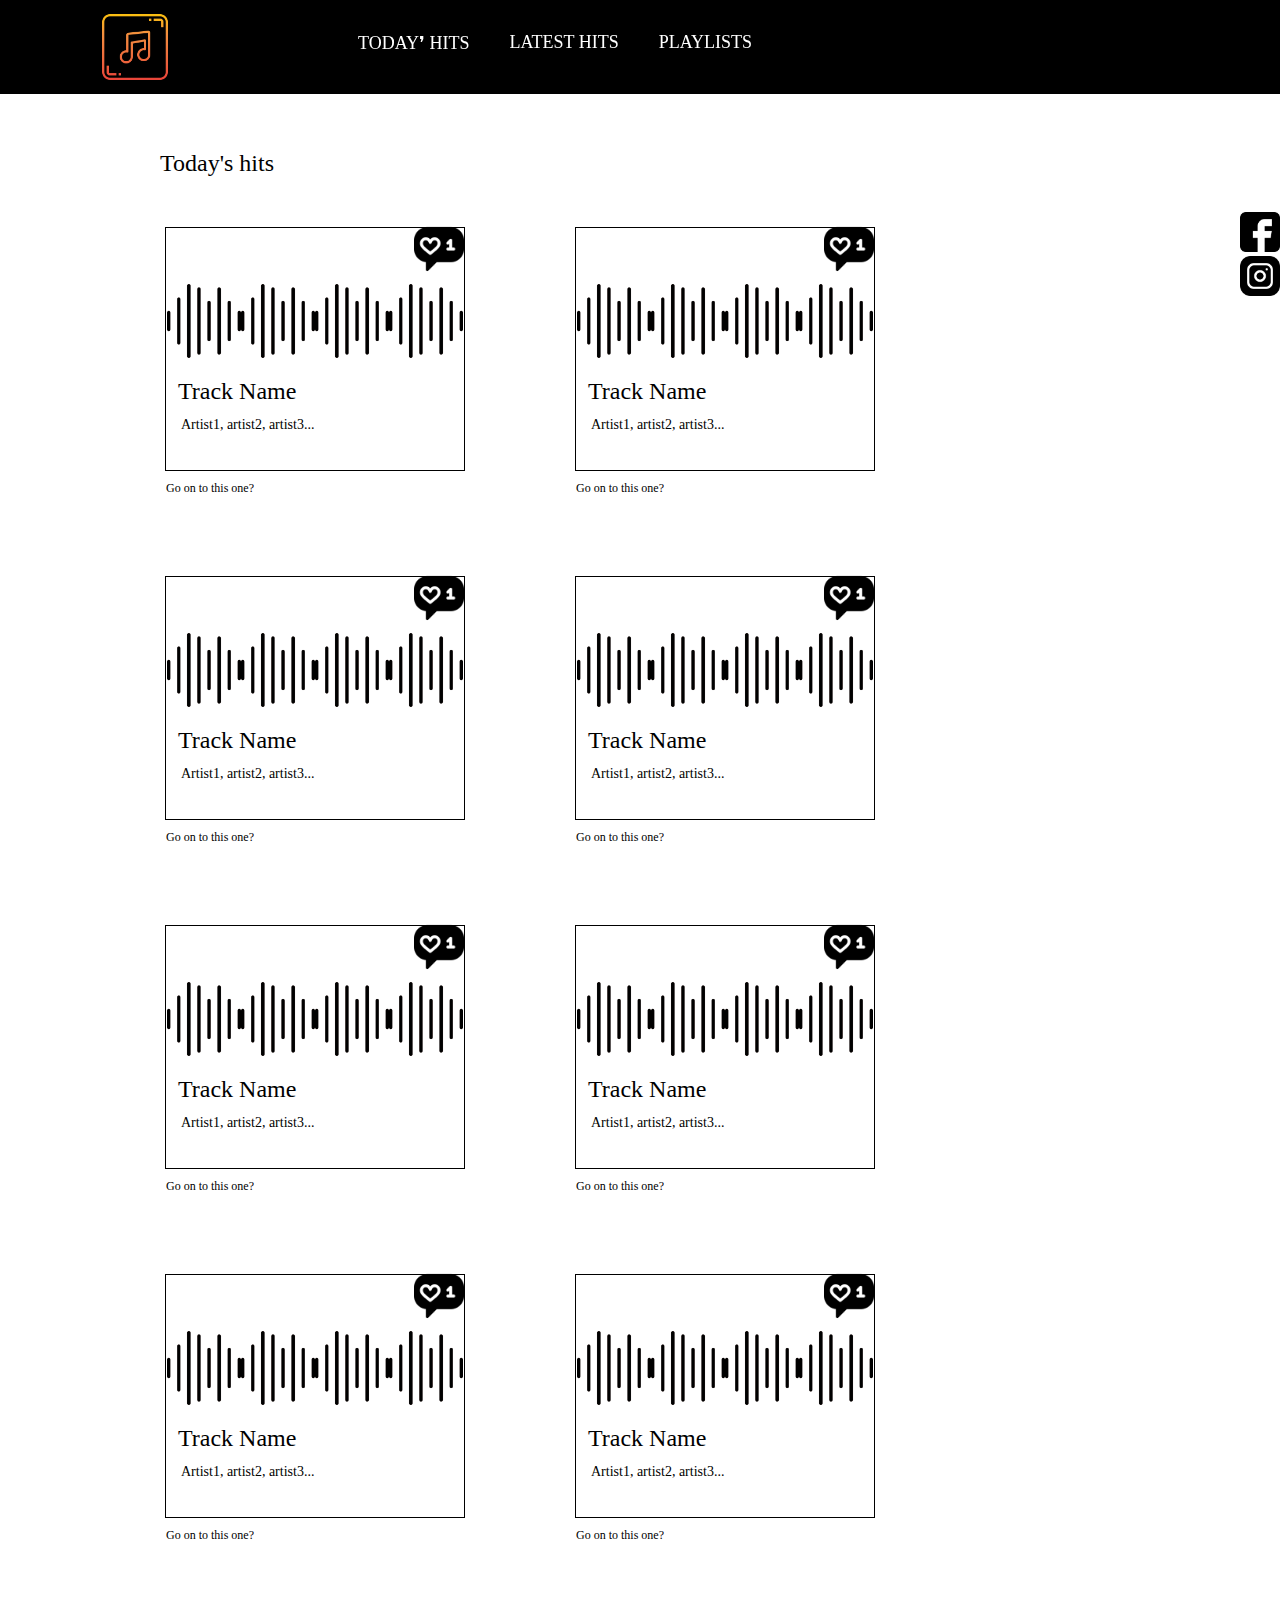
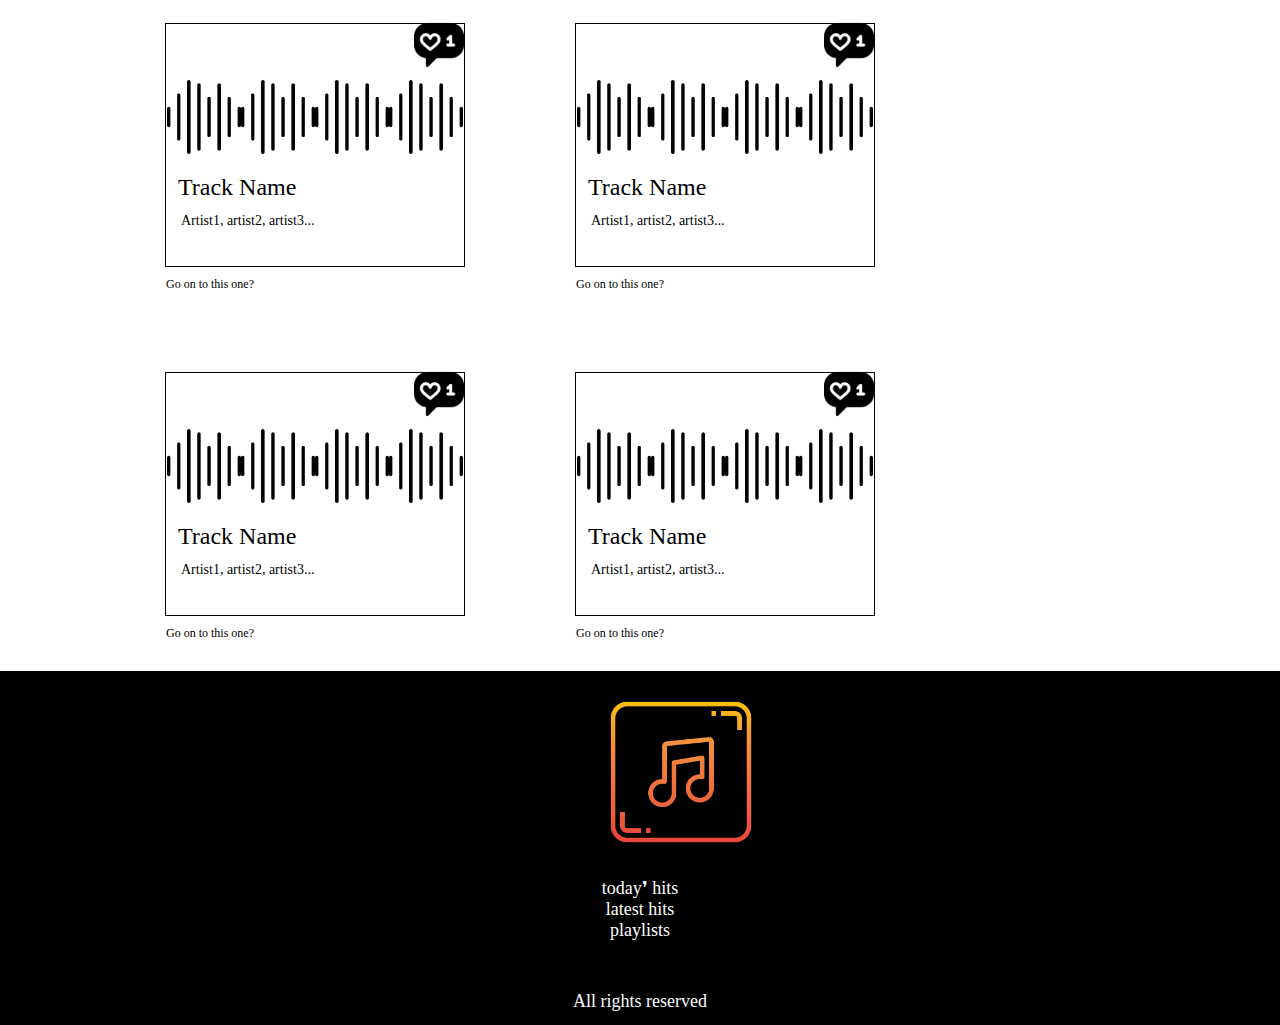
<file: index.html>
<!DOCTYPE html>
<html lang="en">
<head>
    <meta charset="UTF-8">
    <meta http-equiv="X-UA-Compatible" content="IE=edge">
    <meta name="viewport" content="width=device-width, initial-scale=1.0">
    <link rel="stylesheet" href="style/style.css">
    
    <title>Document</title>
</head>
<body>
    <header>
     <h1>
        <a href="index.html">music note</a>
     </h1>

    <nav>
        <ul>
            <li><a href="">today&#10076; hits</a></li>
            <li><a href="">latest hits</a></li>
            <li><a href="Page2.html">playlists</a></li>
        </ul>
    </nav>
    </header>
    <main>
<div class="samidivi">
    <div class="social">
        <div class="facebook">
           <a href="#"><img src="img/fb.png" alt="facebook"></a>
        </div>
        <div class="instagram">
        <a href="#"><img src="img/instagram.png" alt="inst"></a>
        </div>
    </div>
    
    <div class="satauri1">
        <p class="status1">
            Today's hits
        </p>
    


  
<div class="box">
    <div class="classlogo">
        <img src="img/like.png" alt="like">
</div>
<div class="sound1">
</div>
<section class="title1">
    <p class="trakfirst">
        Track Name
    </p>
    <p class="second">
        Artist1, artist2, artist3...
    </p>
</section>
<p class="classp">
    <a href="#">Go on to this one? </a>
</p>
</div>
<div class="box">
    <div class="classlogo">
        <img src="img/like.png" alt="like">
</div>
<div class="sound1">
</div>
<section class="title1">
    <p class="trakfirst">
        Track Name
    </p>
    <p class="second">
        Artist1, artist2, artist3...
    </p>
</section>

<p class="classp">
    <a href="#">Go on to this one? </a>
</p>
</div>
<div class="box">
    <div class="classlogo">
        <img src="img/like.png" alt="like">
</div>
<div class="sound1">
</div>
<section class="title1">
    <p class="trakfirst">
        Track Name
    </p>
    <p class="second">
        Artist1, artist2, artist3...
    </p>
</section>
<p class="classp">
    <a href="#">Go on to this one? </a>
</p>
</div>

<div class="box">
    <div class="classlogo">
        <img src="img/like.png" alt="like">
</div>
<div class="sound1">
</div>
<section class="title1">
    <p class="trakfirst">
        Track Name
    </p>
    <p class="second">
        Artist1, artist2, artist3...
    </p>
</section>
<p class="classp">
    <a href="#">Go on to this one? </a>
</p>
</div>
<div class="box">
    <div class="classlogo">
        <img src="img/like.png" alt="like">
</div>
<div class="sound1">
</div>
<section class="title1">
    <p class="trakfirst">
        Track Name
    </p>
    <p class="second">
        Artist1, artist2, artist3...
    </p>
</section>

<p class="classp">
    <a href="#">Go on to this one? </a>
</p>
</div>
<div class="box">
    <div class="classlogo">
        <img src="img/like.png" alt="like">
</div>
<div class="sound1">
</div>
<section class="title1">
    <p class="trakfirst">
        Track Name
    </p>
    <p class="second">
        Artist1, artist2, artist3...
    </p>
</section>
<p class="classp">
    <a href="#">Go on to this one? </a>
</p>
</div>


<div class="box">
    <div class="classlogo">
        <img src="img/like.png" alt="like">
</div>
<div class="sound1">
</div>
<section class="title1">
    <p class="trakfirst">
        Track Name
    </p>
    <p class="second">
        Artist1, artist2, artist3...
    </p>
</section>
<p class="classp">
    <a href="#">Go on to this one? </a>
</p>
</div>
<div class="box">
    <div class="classlogo">
        <img src="img/like.png" alt="like">
</div>
<div class="sound1">
</div>
<section class="title1">
    <p class="trakfirst">
        Track Name
    </p>
    <p class="second">
        Artist1, artist2, artist3...
    </p>
</section>

<p class="classp">
    <a href="#">Go on to this one? </a>
</p>
</div>
<div class="box">
    <div class="classlogo">
        <img src="img/like.png" alt="like">
</div>
<div class="sound1">
</div>
<section class="title1">
    <p class="trakfirst">
        Track Name
    </p>
    <p class="second">
        Artist1, artist2, artist3...
    </p>
</section>
<p class="classp">
    <a href="#">Go on to this one? </a>
</p>
</div>

<div class="box">
    <div class="classlogo">
        <img src="img/like.png" alt="like">
</div>
<div class="sound1">
</div>
<section class="title1">
    <p class="trakfirst">
        Track Name
    </p>
    <p class="second">
        Artist1, artist2, artist3...
    </p>
</section>
<p class="classp">
    <a href="#">Go on to this one? </a>
</p>
</div>
<div class="box">
    <div class="classlogo">
        <img src="img/like.png" alt="like">
</div>
<div class="sound1">
</div>
<section class="title1">
    <p class="trakfirst">
        Track Name
    </p>
    <p class="second">
        Artist1, artist2, artist3...
    </p>
</section>

<p class="classp">
    <a href="#">Go on to this one? </a>
</p>
</div>
<div class="box">
    <div class="classlogo">
        <img src="img/like.png" alt="like">
</div>
<div class="sound1">
</div>
<section class="title1">
    <p class="trakfirst">
        Track Name
    </p>
    <p class="second">
        Artist1, artist2, artist3...
    </p>
</section>
<p class="classp">
    <a href="#">Go on to this one? </a>
</p>
</div>

    </main>
    <footer>
        <p>
        <img src="img/music-note.png" alt="like">
        </p>

        <nav>
            <ul>
                <li><a href="">today&#10076; hits</a></li>
                <li><a href="">latest hits</a></li>
                <li><a href="">playlists</a></li>
            </ul>
        </nav>
        <p class="lastone">
        All rights reserved
        </p>
    </footer>
    
</body>
</html>
</file>
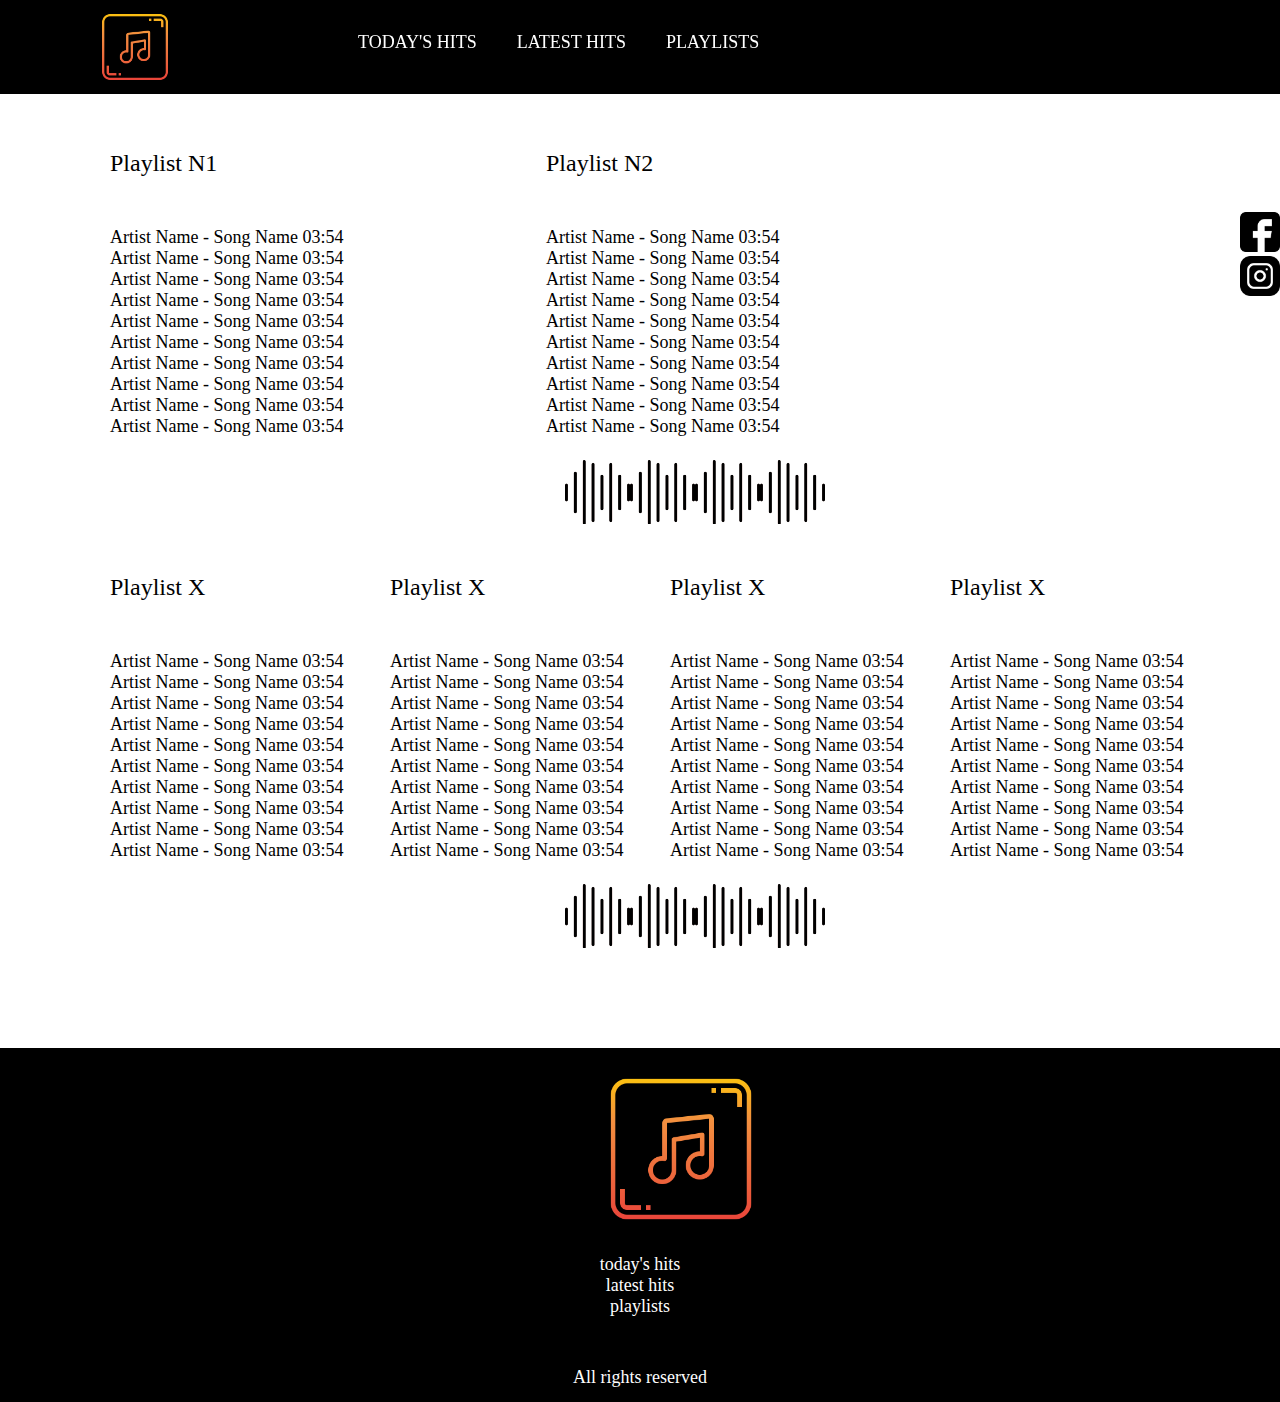
<file: Page2.html>
<!DOCTYPE html>
<html lang="en">
<head>
    <meta charset="UTF-8">
    <meta http-equiv="X-UA-Compatible" content="IE=edge">
    <meta name="viewport" content="width=device-width, initial-scale=1.0">
    <link rel="stylesheet" href="style/style.css">
    
    <title>Document</title>
</head>
<body>
    <header>
     <h1>
        <a href="index.html">music note</a>
     </h1>

    <nav>
        <ul>
            <li><a href="">today's hits</a></li>
            <li><a href="">latest hits</a></li>
            <li><a href="Page2.html">playlists</a></li>
        </ul>
    </nav>
</header>
<main>
<div class="samidivi">
    <div class="social">
        <div class="facebook">
           <a href="#"><img src="img/fb.png" alt="facebook"></a>
        </div>
        <div class="instagram">
        <a href="#"><img src="img/instagram.png" alt="inst"></a>
        </div>
    </div>
    

<article class="page2one">
    
        <p class="step2">
            Playlist N1
        </p>
   
    <ul>
        <li><a href=""></a>Artist Name - Song Name    03:54</li>
        <li><a href=""></a>Artist Name - Song Name    03:54</li>
        <li><a href=""></a>Artist Name - Song Name    03:54</li>
        <li><a href=""></a>Artist Name - Song Name    03:54</li>
        <li><a href=""></a>Artist Name - Song Name    03:54</li>
        <li><a href=""></a>Artist Name - Song Name    03:54</li>
        <li><a href=""></a>Artist Name - Song Name    03:54</li>
        <li><a href=""></a>Artist Name - Song Name    03:54</li>
        <li><a href=""></a>Artist Name - Song Name    03:54</li>
        <li><a href=""></a>Artist Name - Song Name    03:54</li>
    </ul>

    

</article>


<article class="page2one">
    
    <p class="step2">
        Playlist N2
    </p>

<ul>
    <li><a href=""></a>Artist Name - Song Name    03:54</li>
    <li><a href=""></a>Artist Name - Song Name    03:54</li>
    <li><a href=""></a>Artist Name - Song Name    03:54</li>
    <li><a href=""></a>Artist Name - Song Name    03:54</li>
    <li><a href=""></a>Artist Name - Song Name    03:54</li>
    <li><a href=""></a>Artist Name - Song Name    03:54</li>
    <li><a href=""></a>Artist Name - Song Name    03:54</li>
    <li><a href=""></a>Artist Name - Song Name    03:54</li>
    <li><a href=""></a>Artist Name - Song Name    03:54</li>
    <li><a href=""></a>Artist Name - Song Name    03:54</li>
</ul>

</article>

<div class="musicc"></div>

<div class="page2one margin">
          <p>Playlist X</p>
        <ul>
            <li><a href=""></a>Artist Name - Song Name    03:54</li>
            <li><a href=""></a>Artist Name - Song Name    03:54</li>
            <li><a href=""></a>Artist Name - Song Name    03:54</li>
            <li><a href=""></a>Artist Name - Song Name    03:54</li>
            <li><a href=""></a>Artist Name - Song Name    03:54</li>
            <li><a href=""></a>Artist Name - Song Name    03:54</li>
            <li><a href=""></a>Artist Name - Song Name    03:54</li>
            <li><a href=""></a>Artist Name - Song Name    03:54</li>
            <li><a href=""></a>Artist Name - Song Name    03:54</li>
            <li><a href=""></a>Artist Name - Song Name    03:54</li>
        </ul>    
    </div>
    <div class="page2one margin">
        <p>Playlist X</p>
        <ul>
            <li><a href=""></a>Artist Name - Song Name    03:54</li>
            <li><a href=""></a>Artist Name - Song Name    03:54</li>
            <li><a href=""></a>Artist Name - Song Name    03:54</li>
            <li><a href=""></a>Artist Name - Song Name    03:54</li>
            <li><a href=""></a>Artist Name - Song Name    03:54</li>
            <li><a href=""></a>Artist Name - Song Name    03:54</li>
            <li><a href=""></a>Artist Name - Song Name    03:54</li>
            <li><a href=""></a>Artist Name - Song Name    03:54</li>
            <li><a href=""></a>Artist Name - Song Name    03:54</li>
            <li><a href=""></a>Artist Name - Song Name    03:54</li>
        </ul> 
    
    </div>
    <div class="page2one margin">
        <p>Playlist X</p>
        <ul>
            <li><a href=""></a>Artist Name - Song Name    03:54</li>
            <li><a href=""></a>Artist Name - Song Name    03:54</li>
            <li><a href=""></a>Artist Name - Song Name    03:54</li>
            <li><a href=""></a>Artist Name - Song Name    03:54</li>
            <li><a href=""></a>Artist Name - Song Name    03:54</li>
            <li><a href=""></a>Artist Name - Song Name    03:54</li>
            <li><a href=""></a>Artist Name - Song Name    03:54</li>
            <li><a href=""></a>Artist Name - Song Name    03:54</li>
            <li><a href=""></a>Artist Name - Song Name    03:54</li>
            <li><a href=""></a>Artist Name - Song Name    03:54</li>
        </ul> 
    </div>
    <div class="page2one margin">
        <p>Playlist X</p>
        <ul>
            <li><a href=""></a>Artist Name - Song Name    03:54</li>
            <li><a href=""></a>Artist Name - Song Name    03:54</li>
            <li><a href=""></a>Artist Name - Song Name    03:54</li>
            <li><a href=""></a>Artist Name - Song Name    03:54</li>
            <li><a href=""></a>Artist Name - Song Name    03:54</li>
            <li><a href=""></a>Artist Name - Song Name    03:54</li>
            <li><a href=""></a>Artist Name - Song Name    03:54</li>
            <li><a href=""></a>Artist Name - Song Name    03:54</li>
            <li><a href=""></a>Artist Name - Song Name    03:54</li>
            <li><a href=""></a>Artist Name - Song Name    03:54</li>
        </ul> 
    </div>

    <div class="musicc"></div>
</div>
</main>
  

<footer>
    <p>
    <img src="img/music-note.png" alt="like">
    </p>

    <nav>
        <ul>
            <li><a href="">today's hits</a></li>
            <li><a href="">latest hits</a></li>
            <li><a href="">playlists</a></li>
        </ul>
    </nav>
    <p class="lastone">
    All rights reserved
    </p>
</footer>
    
</body>
</html>
</file>
<file: style/style.css>
*{
    margin: 0;
    padding: 0;
    box-sizing: border-box;
    text-decoration: 0;
    list-style-type: none;
}


header h1{
    width: 70px;
    height: 70px;
    background-image: url(../img/music-note.png);
    float: left;
    background-size: 100%;
    background-repeat: no-repeat;
    text-indent: -99999px;
    margin-right: 168px;
    
    


}

header h1 a{
    display: block;
    width: 70px;
    height: 70px;
    
    
}

header{
    padding: 12px 100px;
    background-color: #000000;
    height: 94px;
    width: 1440px;
    float: both;
    position: fixed;
    top: 0;
    z-index: 2;
  
}


header li{
    float: left;
    margin: 20px;
    font-size: 18px;
    text-transform: uppercase;
    
    
}
header li a{
    color: #FFFFFF;
   

}

body{
    margin-top: 50px;
    margin-left: 108;
}

.social{
    width: 40px;
    height: 120px;
    right: 0;
    top: 212px;
    position: fixed;
    z-index: 2;
    
    
}


.social .facebook, .social .instagram{
    width: 100%;
    height: 20;
    overflow: hidden;
}

.social .facebook img,
.social .instagram img{
    width: 100%;
}
main{
    padding-top: 50px;
    padding-left: 110px;
    padding-bottom: 100px;
   
}
.satauri1 p{
   color: #000000;
   clear: both;
}


.satauri1{
    font-size: 24px;
    
    
}

.satauri1 .status1{
    margin-top: 50px;
    /* margin-bottom: 50px; */
    margin-left: 50px;
    
}


.box{
    width: 300px;
    height: 244px;
    border: solid 1px black;
    position: relative;
    float: left;
    margin: 55px;
    margin-top: 50px;

    
}

.box .classlogo{
    width: 50px;
    height: 50px;
    overflow: hidden;

}

.box img{
    width: 50px;
    height: 50px;
    position: absolute;
    top: -4px;
    right: 0;
   
}

.sound1{
    width: 296px;
    height: 136px;
    background-image: url(../img/sound.png);
    background-repeat: repeat-x;
    background-size: 25%;
    margin: -50px auto;
    background-position-y: 56px;
}

.title1 .trakfirst{
    margin-top: 64px;
    margin-left: 12px;
}

.title1 .second{
    font-size: 14px;
    padding-top: 12px;
    margin-left: 15px;
    margin-bottom: 48px;}


.classp{
    font-size: 12px;
    
}

.classp a{
    color: rgba(0, 0, 0, 1);
}

footer{
    
    clear: both;
    width: 100%;
    height: 354px;
    background-color: #000000;
    z-index: 0;
    
}

footer img{
    
    width: 150px;
    height: 150px;
    margin-left: 606px;
    margin-top: 26px;
    margin-bottom: 26px;
    
}

footer li {
    text-align: center;
    


    
}

footer li a{
    color: #fdfdfd;
    font-size: 18px;
    
    
}

footer p{
    color: #fcfcfc;
    

}

footer .lastone{
 text-align: center;
 margin-top: 50px;
 
 font-size: 18px;
}

/* aq iwereba meore gvedis stylebi */

.page2one {
   width: 280px;
   height: 360px;
   background-color: #FFFFFF;
   float: left;
   margin-right: 156px;
}

.page2one p{
    margin-top: 50px;
    margin-bottom: 50px;
    font-size: 24px;
}
.page2one li{
    font-size: 18px;
}

.musicc{
    width: 260px;
    height: 64px;
    margin: auto;
    background-image: url(../img/sound.png);
    background-size: 25%;
    background-repeat: repeat-x;
    clear: both;
    
    
}

.margin{
    margin-right: 0;
    margin-left: 0;
}
</file>
